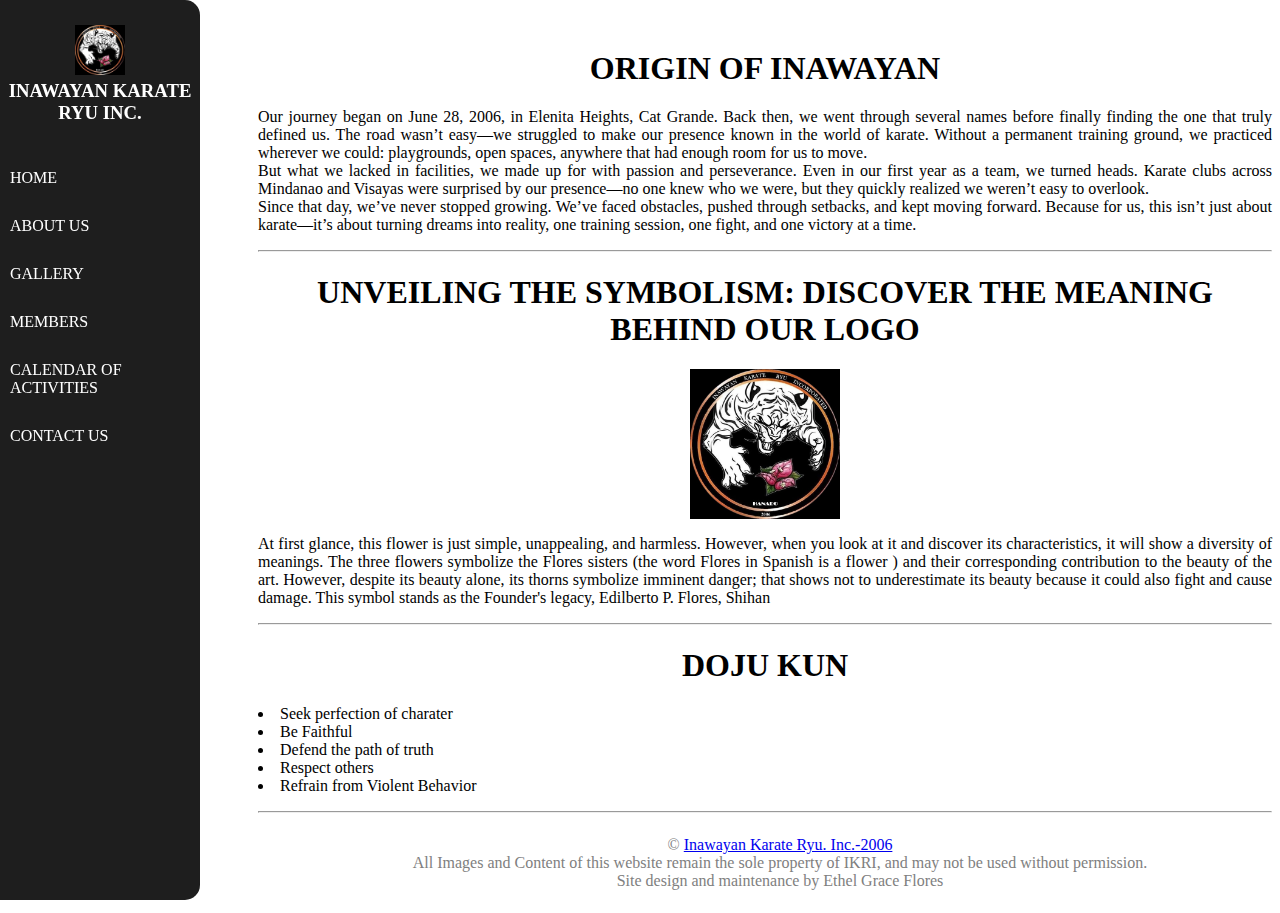
<file: aboutus.html>
<html>
    <!DOCTYPE html> 
<html lang="en">
	<head>
		<meta charset="UTF-8">
		<title>INAWAYAN KARATE RYU INC.</title>
		<link rel="stylesheet" href="code.css">
        <meta name="description" content="At Inawayan Karate Ryu , our mission is to provide a welcoming and supportive environment where individuals of all ages and skill levels can learn the art of Karate.">
        <meta name="viewport" content="width=device-width, initial-scale=1.0">
    </head>
    <body>
        <nav>
                <div class="brand-container"> 
                    <!--This is the nav bar-->


                    <img src="photos/logo.jpg" width="50" height="50" alt="Inawayan Karate Ryu Inc.">
                    <h3 class="brand-title"> INAWAYAN KARATE RYU INC. </h3>
              </div>

            <div class="links-container">
                   <a class="link" href="index.html"> HOME</a>
                   <a class="link" href="aboutus.html"> ABOUT US</a>
                   <a class="link" href="gallery.html"> GALLERY</a>
                   <a class="link" href="members.html"> MEMBERS </a>   
                   <a class="link" href="calendar.html"> CALENDAR OF ACTIVITIES</a>
                   <a class="link" href="contact.html"> CONTACT US</a> 
                              
                
        </nav>

            <!-- Content starts here-->
             <div class="aboutus">
               <h1>  ORIGIN OF INAWAYAN  </h1> 
               <p>
                Our journey began on June 28, 2006, in Elenita Heights, Cat Grande. Back then, we went through several names before finally finding the one that truly defined us. The road wasn’t easy—we struggled to make our presence known in the world of karate. Without a permanent training ground, we practiced wherever we could: playgrounds, open spaces, anywhere that had enough room for us to move. <br> But what we lacked in facilities, we made up for with passion and perseverance. Even in our first year as a team, we turned heads. Karate clubs across Mindanao and Visayas were surprised by our presence—no one knew who we were, but they quickly realized we weren’t easy to overlook.
                <br>Since that day, we’ve never stopped growing. We’ve faced obstacles, pushed through setbacks, and kept moving forward. Because for us, this isn’t just about karate—it’s about turning dreams into reality, one training session, one fight, and one victory at a time. </section>
            
            <hr>
            
            <section>
                <h1>UNVEILING THE SYMBOLISM: DISCOVER THE MEANING BEHIND OUR LOGO</h1>
                <img src="photos/logo.jpg" alt="Meaning behind the logo" width="100" height="100" class="center">
                <p>
                    At first glance, this flower is just simple, unappealing, and harmless. However, when you look at it and discover its characteristics, it will show a diversity of meanings. The three flowers symbolize the Flores sisters (the word Flores in Spanish is a flower ) and their corresponding contribution to the beauty of the art. However, despite its beauty alone, its thorns symbolize imminent danger; that shows not to underestimate its beauty because it could also fight and cause damage. This symbol stands as the Founder's legacy, Edilberto P. Flores, Shihan
                </p>
            </section>
            
            <hr>
            <section>
                <h1> DOJU KUN</h1>
                <p>
                    <li> Seek perfection of charater</li>
                    <li> Be Faithful </li>
                    <li> Defend the path of truth </li>
                    <li> Respect others </li>
                    <li>Refrain from Violent Behavior </li>
                </p>
            </section>
            <hr>
         <!-- Footer with copyright -->
  <footer>
    &copy; <a href="about.html"> Inawayan Karate Ryu. Inc.-2006 </a>
                 <br>All Images and Content of this website remain the sole property of IKRI, and may not be used without permission.</p>
                 Site design and maintenance by Ethel Grace Flores</p>

  </footer>     
            </div>
            
            
        </body>
</file>
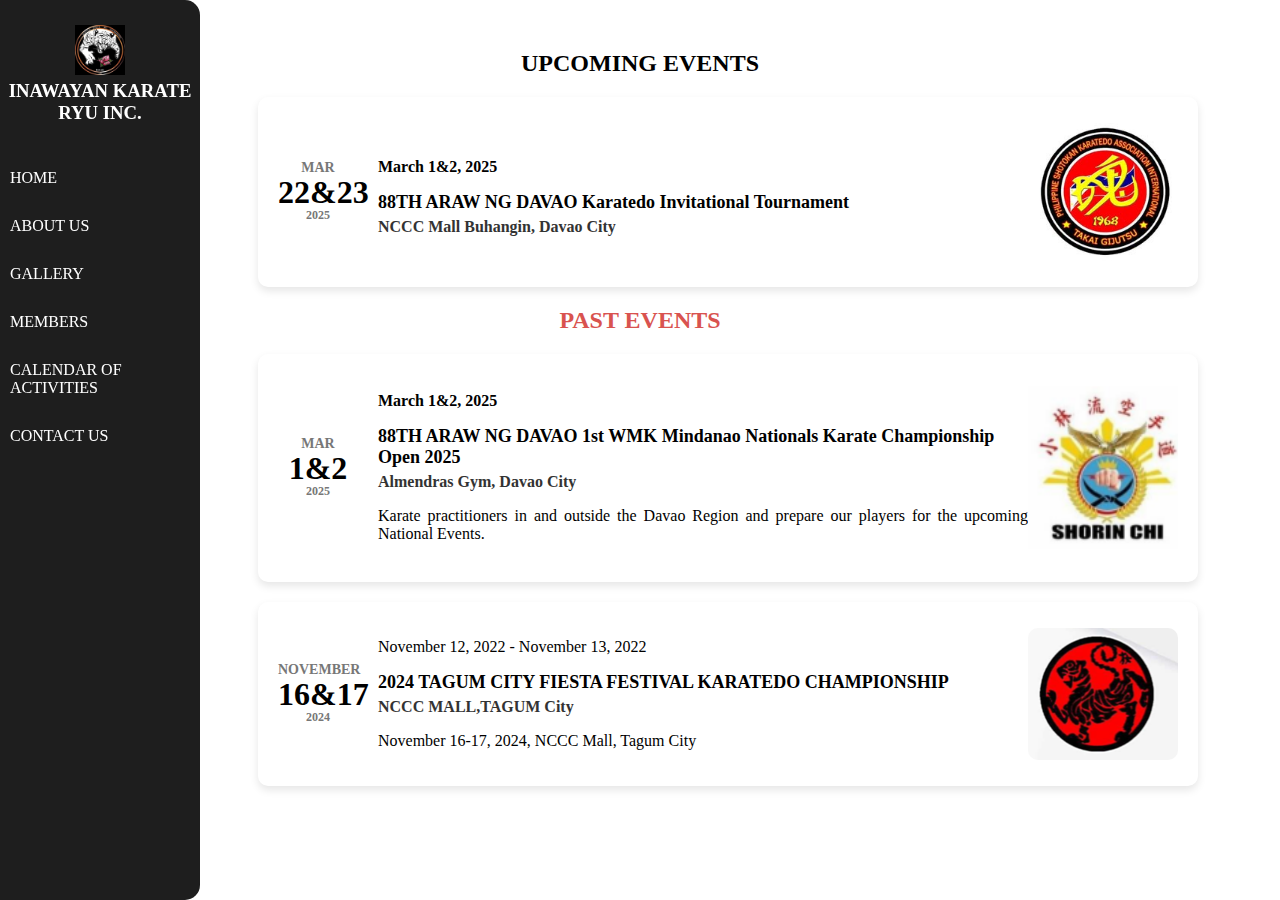
<file: calendar.html>
<html>
    <!DOCTYPE html> 
<html lang="en">
	<head>
		<meta charset="UTF-8">
		<title>INAWAYAN KARATE RYU INC.</title>
		<link rel="stylesheet" href="code.css">
        <meta name="description" content="At Inawayan Karate Ryu , our mission is to provide a welcoming and supportive environment where individuals of all ages and skill levels can learn the art of Karate.">
        <meta name="viewport" content="width=device-width, initial-scale=1.0">
    </head>
    <body>
        <nav>
                <div class="brand-container"> 
                    <!--This is the nav bar-->


                    <img src="photos/logo.jpg" width="50" height="50" alt="Inawayan Karate Ryu Inc.">
                    <h3 class="brand-title"> INAWAYAN KARATE RYU INC. </h3>
              </div>

                <div class="links-container">
                    <a class="link" href="index.html"> HOME</a>
                    <a class="link" href="aboutus.html"> ABOUT US</a>
                    <a class="link" href="gallery.html"> GALLERY</a>
                    <a class="link" href="members.html"> MEMBERS </a>   
                    <a class="link" href="calendar.html"> CALENDAR OF ACTIVITIES</a>
                    <a class="link" href="contact.html"> CONTACT US</a> 
                    
                
        </nav>

            <!-- Content starts here-->

   <div class="event-container">

    
            <div class="calendar-container">
        <div class="upcoming">
            <h2><strong>UPCOMING EVENTS</strong></h2>
        </div>
                
            <!-- Event 2 -->
            <div class="event-2">
                <div class="date">
                    <div class="month">MAR</div>
                    <div class="day">22&23</div>
                    <div class="year">2025</div>
                </div> 
                <div class="event-details">
                    <p><b>March 1&2, 2025</p></b>
                    <div class="event-title">88TH ARAW NG DAVAO Karatedo Invitational Tournament </div>
                    <div class="event-location">NCCC Mall Buhangin, Davao City</div>
                  
                </div>
                <img src="photos/events2.jpg" alt="National Karate Championship" class="event-image">
            </div> 
        <!-- Past Events Section -->
        <div class="past">
            <h2><strong>PAST EVENTS</strong></h2>

             <!-- Event 1 -->
        <div class="event">
            <div class="date">
                <div class="month">MAR</div>
                <div class="day">1&2</div>
                <div class="year">2025</div>
            </div> 
            <div class="event-details">
                <p><b>March 1&2, 2025</p></b>
                <div class="event-title">88TH ARAW NG DAVAO 1st WMK Mindanao Nationals Karate Championship Open 2025 </div>
                <div class="event-location">Almendras Gym, Davao City</div>
                <p>Karate practitioners in and outside the Davao Region and prepare our players for the upcoming National Events.</p>
            </div>
            <img src="photos/upevent1.png" alt="National Karate Championship" class="event-image">
        </div>   
            <!-- Event 2 -->
                        <div class="event">
                <div class="date">
                    <div class="month">NOVEMBER</div>
                    <div class="day">16&17</div>
                    <div class="year">2024</div>
                </div>
                <div class="event-details">
                    <p>November 12, 2022 - November 13, 2022</p>
                    <div class="event-title">2024 TAGUM CITY FIESTA FESTIVAL KARATEDO CHAMPIONSHIP</div>
                    <div class="event-location">NCCC MALL,TAGUM City</div>
                    <p>November 16-17, 2024, NCCC Mall, Tagum City</p>
                </div>
                <img src="photos/pastev.png" alt="2024 TAGUM CITY FIESTA FESTIVAL KARATEDO CHAMPIONSHIP" class="event-image">
            </div>

    </div>
            </div>
           
    

</body>
</html>
</file>
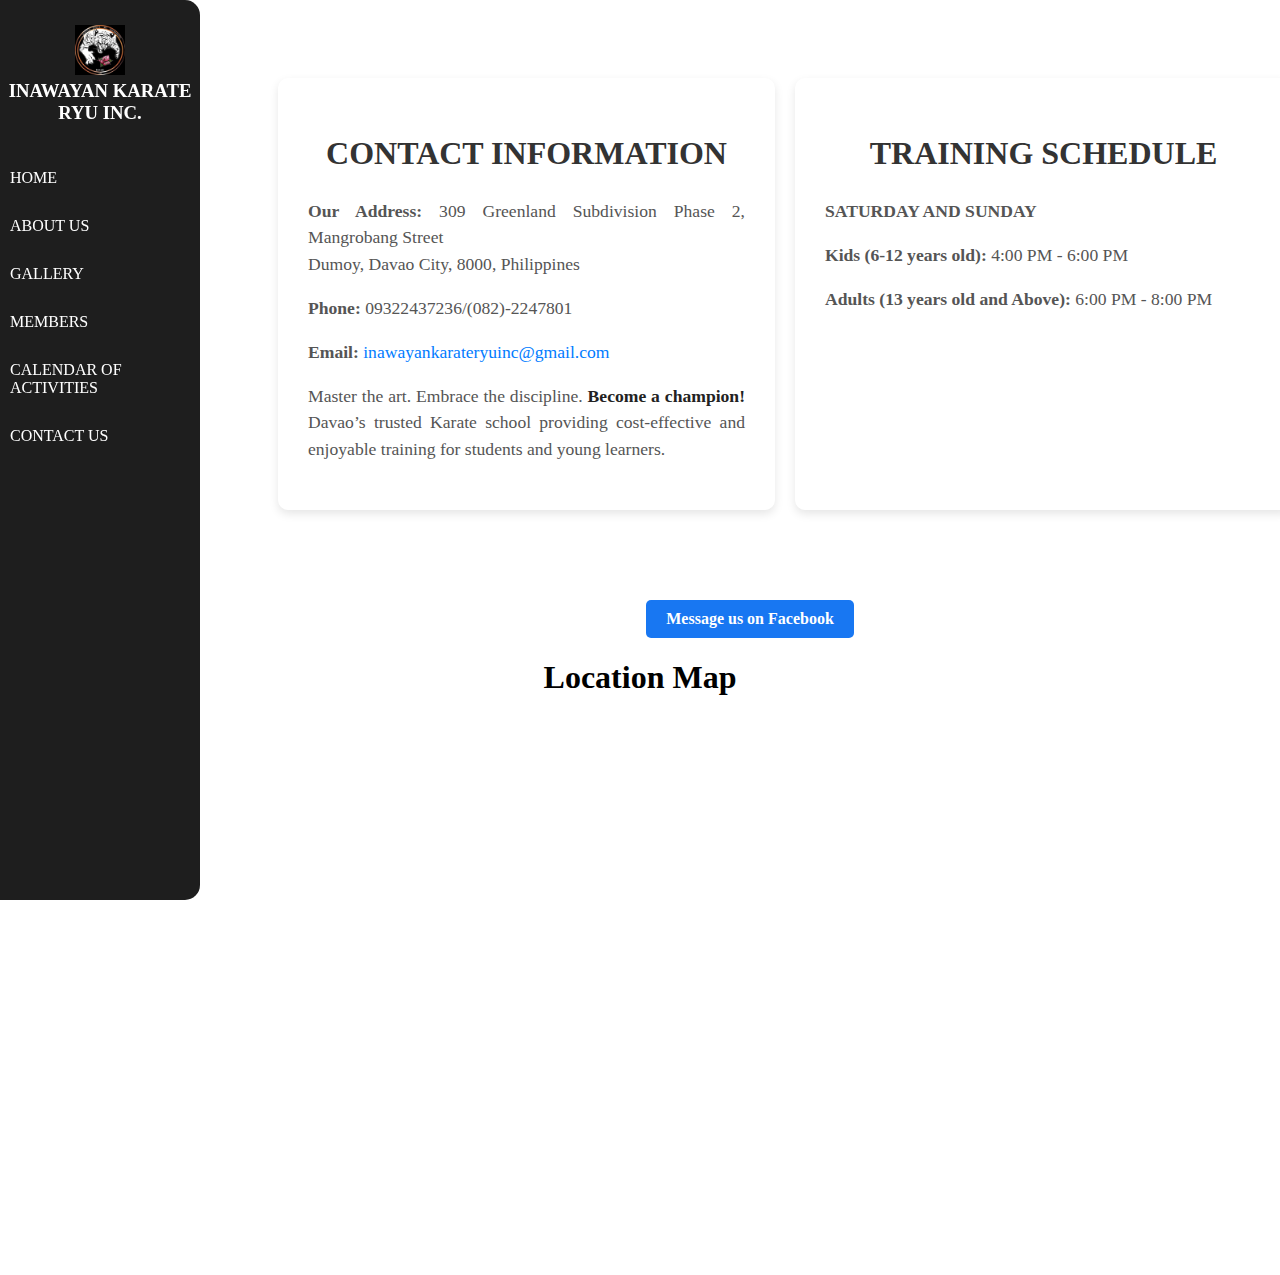
<file: contact.html>
<html>
    <!DOCTYPE html> 
<html lang="en">
	<head>
		<meta charset="UTF-8">
		<title>INAWAYAN KARATE RYU INC.</title>
		<link rel="stylesheet" href="code.css">
        <meta name="description" content="At Inawayan Karate Ryu , our mission is to provide a welcoming and supportive environment where individuals of all ages and skill levels can learn the art of Karate.">
        <meta name="viewport" content="width=device-width, initial-scale=1.0">
    </head>
    <body>
        <nav>
                <div class="brand-container"> 
                    <!--This is the nav bar-->


                    <img src="photos/logo.jpg" width="50" height="50" alt="Inawayan Karate Ryu Inc.">
                    <h3 class="brand-title"> INAWAYAN KARATE RYU INC. </h3>
                </div>

                <div class="links-container">
                   <a class="link" href="index.html"> HOME</a>
                   <a class="link" href="aboutus.html"> ABOUT US</a>
                   <a class="link" href="gallery.html"> GALLERY</a>
                   <a class="link" href="members.html"> MEMBERS </a>   
                   <a class="link" href="calendar.html"> CALENDAR OF ACTIVITIES</a>
                   <a class="link" href="contact.html"> CONTACT US</a> 
                    
                        
        </nav>

            <!-- Content starts here-->
            <!-- Main Content -->
    
            <div class="contact-wrapper">
                <div class="contact-container">
                    <h2 class="contact-title">CONTACT INFORMATION</h2>
                    <div class="title-underline"></div>
            
                    <p><strong>Our Address:</strong> 309 Greenland Subdivision Phase 2, Mangrobang Street<br>
                    Dumoy, Davao City, 8000, Philippines</p>
            
                    <p><strong>Phone:</strong> 09322437236/(082)-2247801</p>
            
                    <p><strong>Email:</strong> <a href="mailto:inawayankarateryuinc@gmail.com">inawayankarateryuinc@gmail.com</a></p>
            
                    <p>Master the art. Embrace the discipline. <strong class="highlight">Become a champion!</strong> Davao’s trusted Karate school providing cost-effective and enjoyable training for students and young learners.</p>
                </div>
            
                <div class="contact-container">
                    <h2 class="contact-title">TRAINING SCHEDULE</h2>
                    <div class="title-underline"></div>
                    <p><strong>SATURDAY AND SUNDAY</strong></p>
                    <p><strong>Kids (6-12 years old):</strong> 4:00 PM - 6:00 PM</p>
                    <p><strong>Adults (13 years old and Above):</strong> 6:00 PM - 8:00 PM</p>
                </div>
            </div>
            
            <!-- Facebook Messenger Button -->
            <div class="fb-button">
                <a href="https://m.me/YOUR_FACEBOOK_PAGE" target="_blank">Message us on Facebook</a>
            </div>

       <!-- Google Map -->

    <div class="google-map">
        <h1> Location Map</h1>
        <iframe src="https://www.google.com/maps/embed?pb=!1m17!1m12!1m3!1d895.8444712884232!2d125.51557039993025!3d7.037297081308253!2m3!1f0!2f0!3f0!3m2!1i1024!2i768!4f13.1!3m2!1m1!2s!5e1!3m2!1sen!2sph!4v1739679600691!5m2!1sen!2sph" width="600" height="450" style="border:0;" allowfullscreen="" loading="lazy" referrerpolicy="no-referrer-when-downgrade"></iframe>
    </div>
    <script src="uno.js"></script>
</body>
</html>

        </body>
</file>
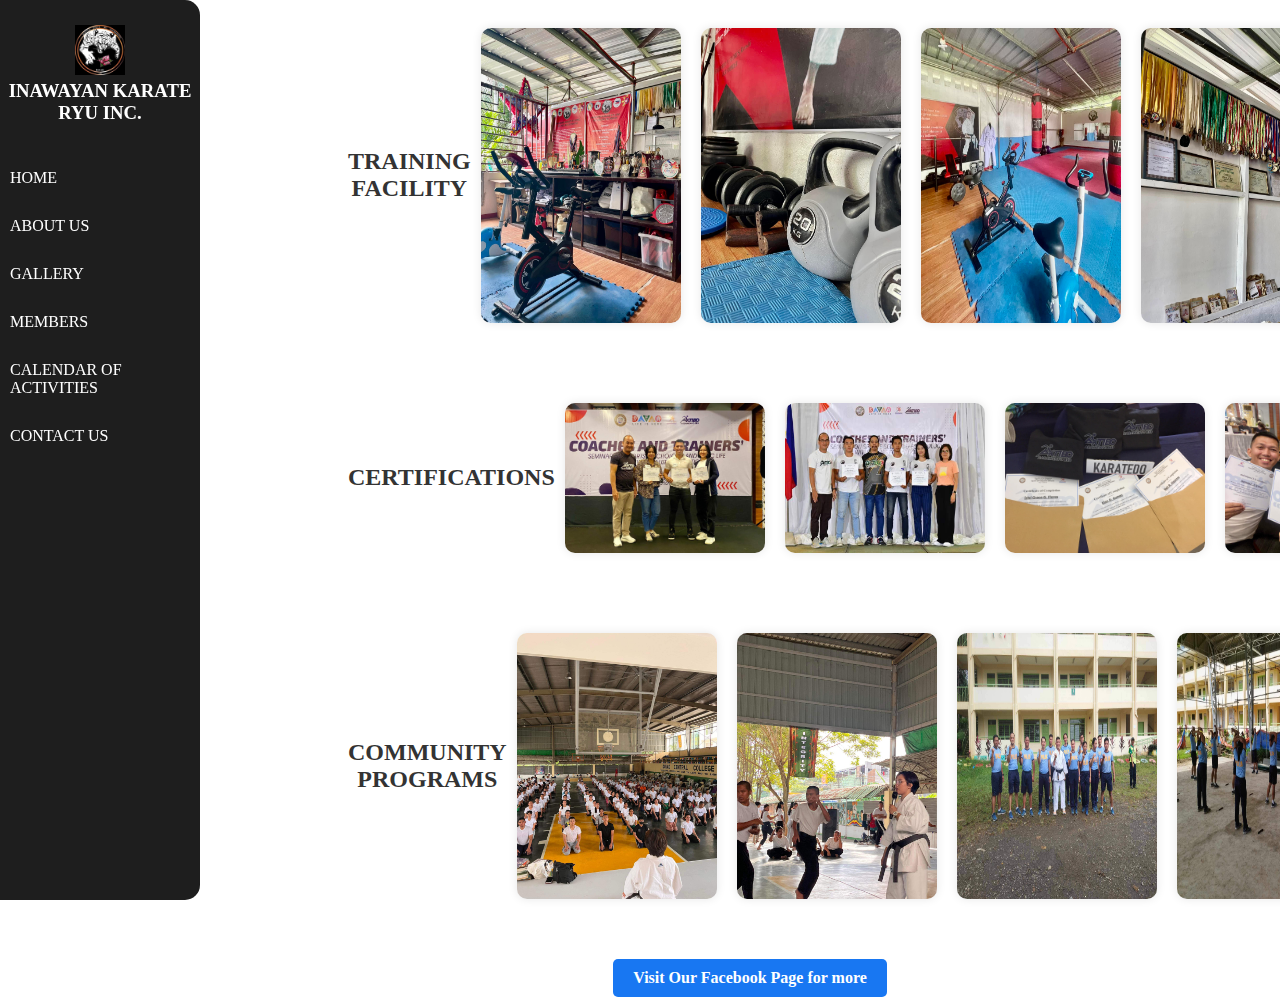
<file: gallery.html>
<html>
    <!DOCTYPE html> 
<html lang="en">
	<head>
		<meta charset="UTF-8">
		<title>INAWAYAN KARATE RYU INC.</title>
		<link rel="stylesheet" href="code.css">
        <meta name="description" content="At Inawayan Karate Ryu , our mission is to provide a welcoming and supportive environment where individuals of all ages and skill levels can learn the art of Karate.">
        <meta name="viewport" content="width=device-width, initial-scale=1.0">
    </head>
    <body>
        <nav>
                <div class="brand-container"> 
                    <!--This is the nav bar-->


                    <img src="photos/logo.jpg" width="50" height="50" alt="Inawayan Karate Ryu Inc.">
                    <h3 class="brand-title"> INAWAYAN KARATE RYU INC. </h3>
              </div>

               <div class="links-container">
                   <a class="link" href="index.html"> HOME</a>
                   <a class="link" href="aboutus.html"> ABOUT US</a>
                   <a class="link" href="gallery.html"> GALLERY</a>
                   <a class="link" href="members.html"> MEMBERS </a>   
                   <a class="link" href="calendar.html"> CALENDAR OF ACTIVITIES</a>
                   <a class="link" href="contact.html"> CONTACT US</a> 
                        
        </nav>

            
    <!-- Section 1 -->
    <div class="awards-section">
        <h2 class="title">TRAINING <br>FACILITY</h2>
        <div class="awards-gallery">
            <img src="photos/equi1.jpg" alt="Equipment 1">
            <img src="photos/equi2.jpg" alt="Equipment 2">
            <img src="photos/equi3.jpg" alt="Equipment 3">
         <image src="photos/equi4.jpg" alt="Equipment 4">
        </div>
    </div>

    <!-- Section 2 -->
    <div class="awards-section">
        <h2 class="title">CERTIFICATIONS</h2>
        <div class="awards-gallery">
            <img src="photos/seminar1.jpg" alt="Certificate 1">
            <img src="photos/seminar2.jpg" alt="Certificate 2">
            <img src="photos/seminar3.jpg" alt="Certificate 3">
            <image src="photos/seminar4.jpg" alt="Certificate 4">
        </div>
    </div>

    <!-- Section 3 -->
    <div class="awards-section">
        <h2 class="title">COMMUNITY <br>PROGRAMS</h2>
        <div class="awards-gallery">
            <img src="photos/pro1.jpg" alt="Achievement 1">
            <img src="photos/pro2.jpg" alt="Achievement 2">
            <img src="photos/pro3.jpg" alt="Achievement 3">
            <image src="photos/pro4.jpg" alt="Achievement 4">
                 </div>

           
    </div>
    
    <!--FB Button -->
            <div class="fb-button">
                <a href="https://www.facebook.com/profile.php?id=100089764038673" target="_blank">  Visit Our Facebook Page for more</a>
            </div>
               <!-- Lightbox Container -->
    <div id="lightbox">
        <div class="lightbox-content">
            <span class="close">&times;</span>
            <img class="lightbox-img" id="lightbox-img">
            <div class="lightbox-controls">
                <span class="prev">&#10094;</span>
                <span class="next">&#10095;</span>
            </div>
        </div>
    </div>
            <script src="uno.js"></script>
    </body>
    </html>
</file>
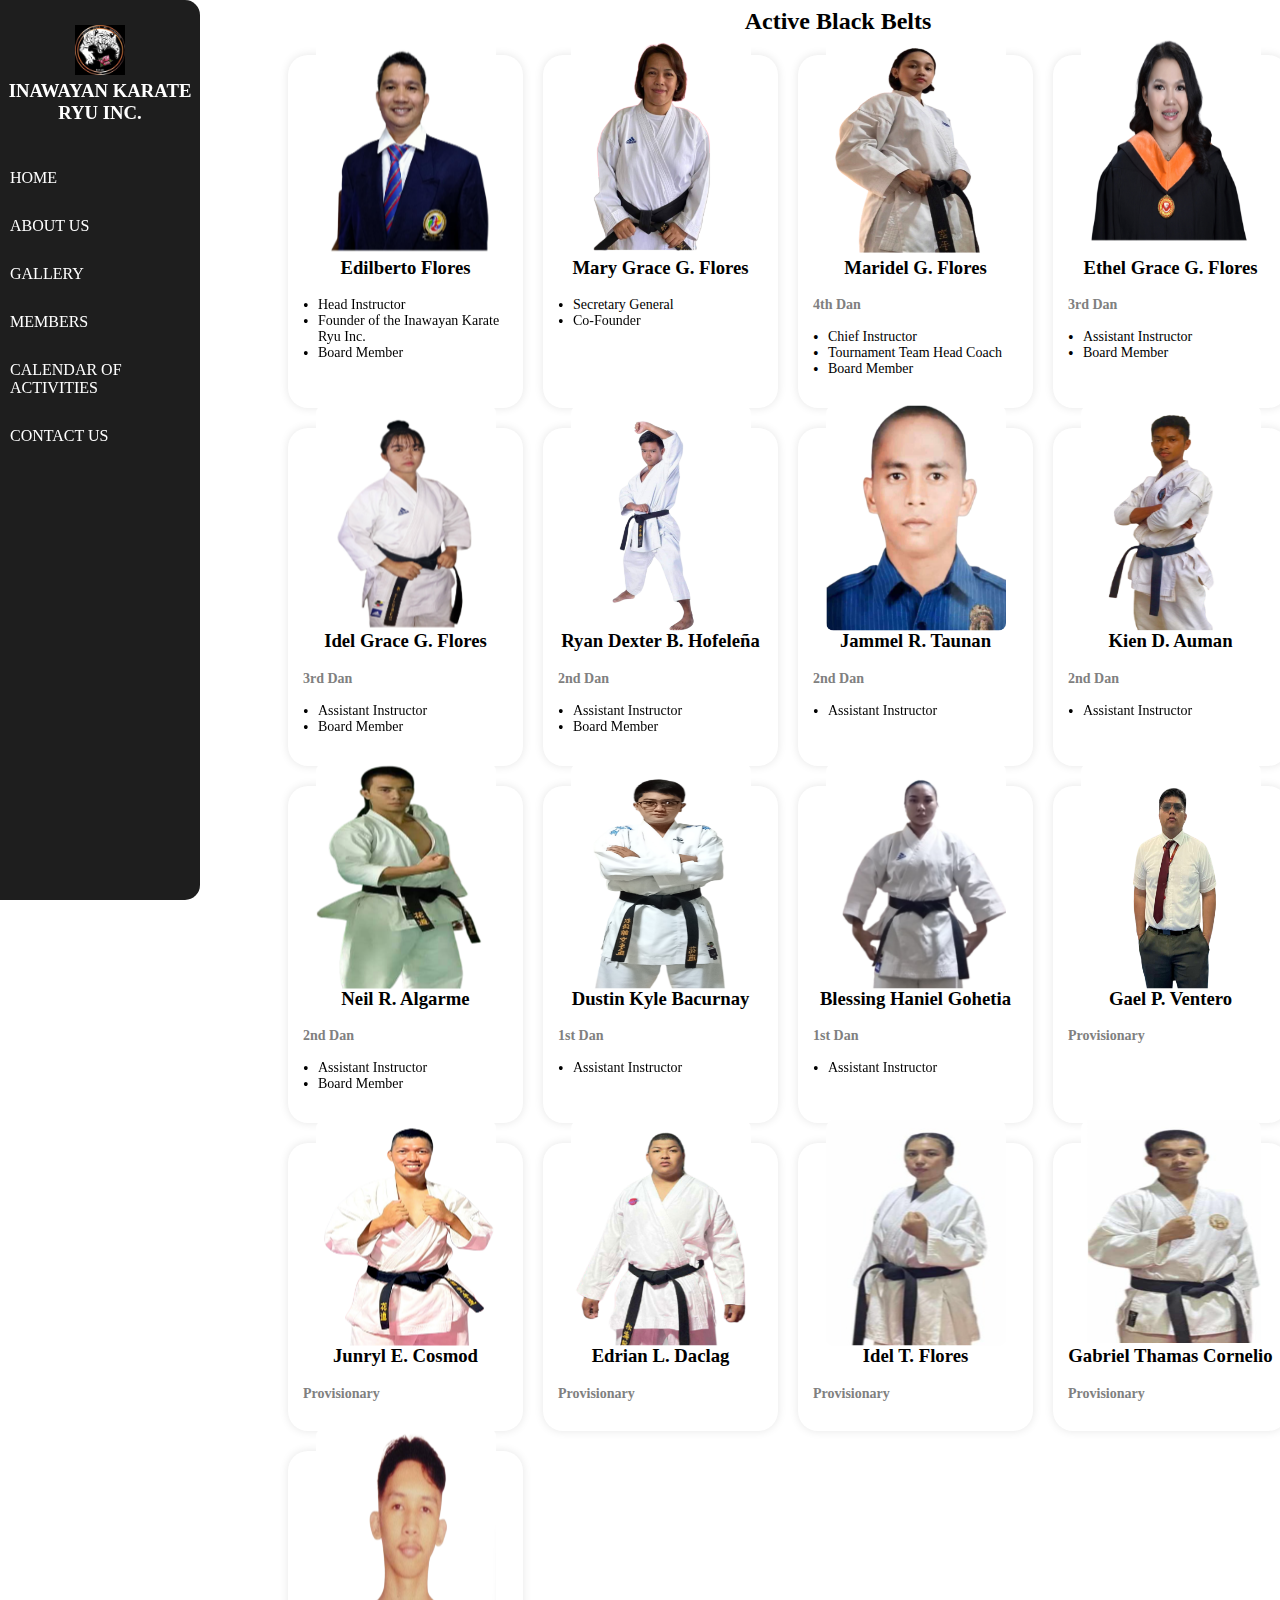
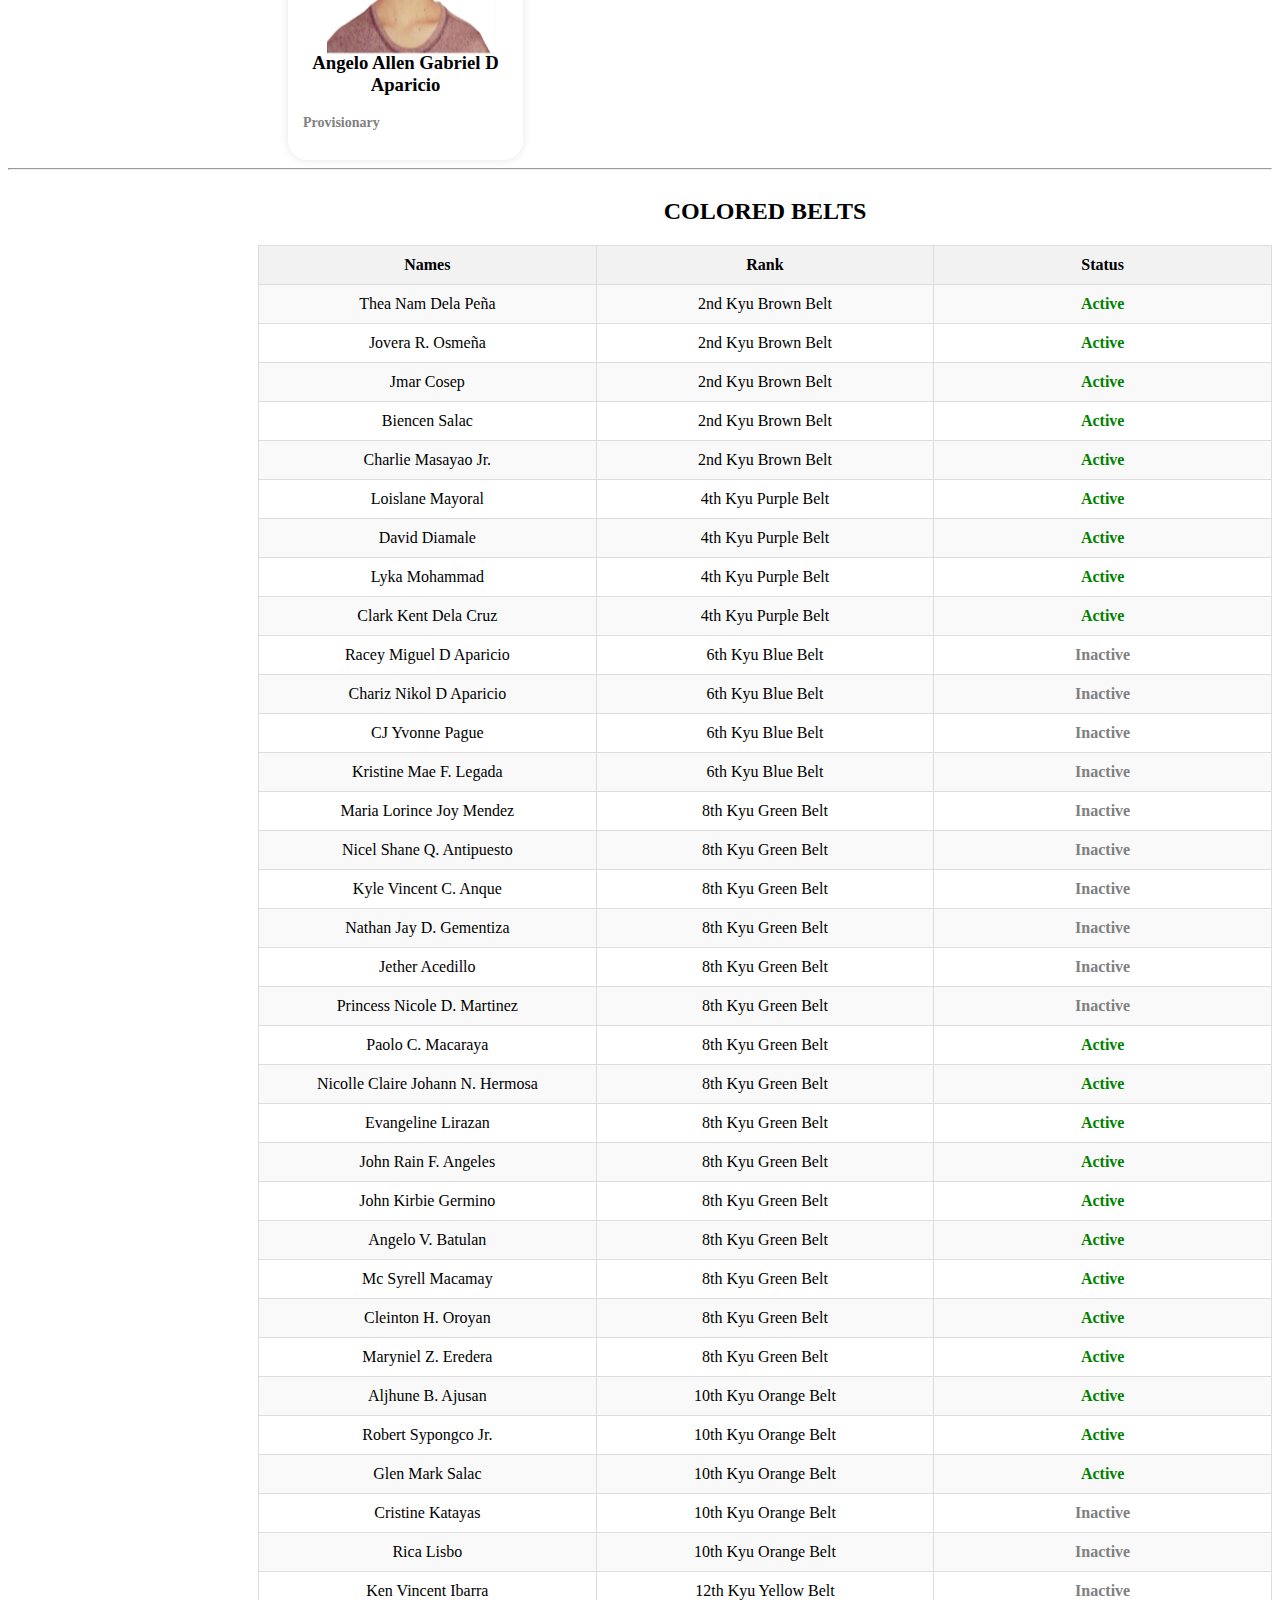
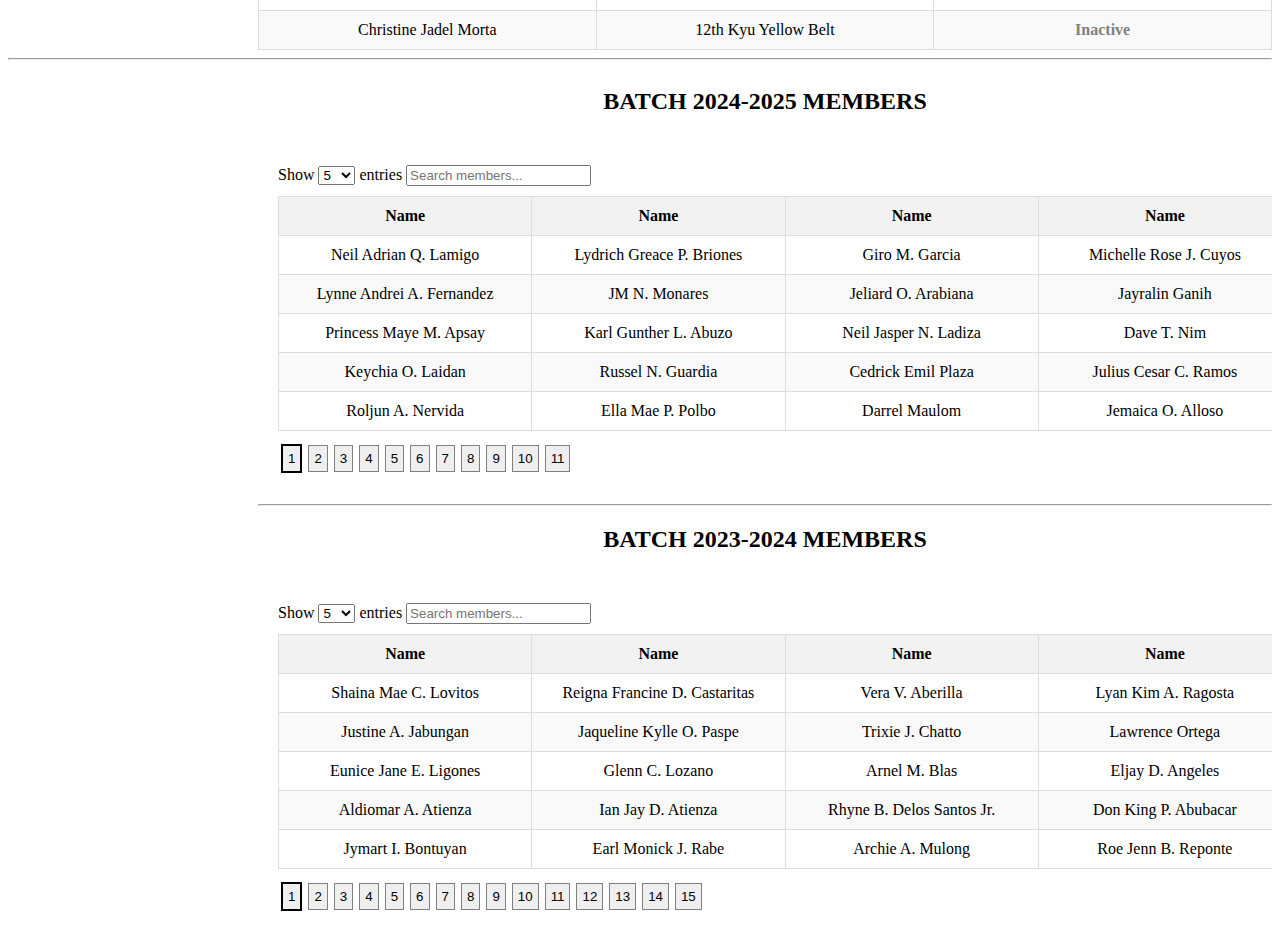
<file: members.html>
<html>
    <!DOCTYPE html> 
<html lang="en">
	<head>
		<meta charset="UTF-8">
		<title>INAWAYAN KARATE RYU INC.</title>
		<link rel="stylesheet" href="code.css">
        <meta name="description" content="At Inawayan Karate Ryu , our mission is to provide a welcoming and supportive environment where individuals of all ages and skill levels can learn the art of Karate.">
        <meta name="viewport" content="width=device-width, initial-scale=1.0">

        <!-- DataTables CSS -->
    <link rel="stylesheet" href="https://cdn.datatables.net/1.13.6/css/jquery.dataTables.min.css">
    

	</head>
    <body>
        <nav>
                <div class="brand-container"> 
                    <!--This is the nav bar-->


                    <img src="photos/logo.jpg" width="50" height="50" alt="Inawayan Karate Ryu Inc.">
                    <h3 class="brand-title"> INAWAYAN KARATE RYU INC. </h3>
                </div>

                <div class="links-container">
                   <a class="link" href="index.html"> HOME</a>
                   <a class="link" href="aboutus.html"> ABOUT US</a>
                   <a class="link" href="gallery.html"> GALLERY</a>
                   <a class="link" href="members.html"> MEMBERS </a>   
                   <a class="link" href="calendar.html"> CALENDAR OF ACTIVITIES</a>
                   <a class="link" href="contact.html"> CONTACT US</a> 
                    
                        
        </nav>

            <!-- Content starts here-->
            <section class="black-belts">
                <h2>Active Black Belts</h2>
                <div class="grid-container">
                    <div class="black-belt">
                        <img src="photos/founder.png" alt="Eilberto P. Flores">
                        <br><br>  <h3>Edilberto Flores</h3>
                    
                        <ul>
                            <li>Head Instructor</li>
                            <li>Founder of the Inawayan Karate Ryu Inc.</li>
                            <li>Board Member</li>
                        </ul>
                    </div>

                    <div class="black-belt">
                        <img src="photos/grace.png" alt="Mary Grace G. Flores">
                        <br><br> <h3>Mary Grace G. Flores</h3>
                            <ul>
                           
                            <li>Secretary General</li>
                            <li> Co-Founder</li>
                        </ul>
                    </div>
                    <div class="black-belt">
                        <img src="photos/madi.png" alt="Maridel G. Flores">
                        <br><br>   <h3> Maridel G. Flores</h3>
                        <p class="rank">4th Dan</p>
                        <ul>
                            <li>Chief Instructor</li>
                            <li>Tournament Team Head Coach</li>
                            <li>Board Member</li>
                        </ul>
                    </div>
       
                

                    <div class="black-belt">
                        <img src="photos/eg.png" alt="Ethel Grace Flores">
                        <br><br>  <h3>Ethel Grace G. Flores</h3>
                        <p class="rank">3rd Dan</p>
                        <ul>
                            <li> Assistant Instructor</li>
                            <li>Board Member</li>
                        </ul>
                    </div>
        
                    <div class="black-belt">
                        <img src="photos/idel.png" alt="Idel Grace G. Flores">
                       <br><br> <h3>Idel Grace G. Flores </h3>
                        <p class="rank">3rd Dan</p>
                        <ul>
                            <li> Assistant Instructor</li>
                            <li>Board Member</li>
                        </ul>
                    </div>
        
            
                    <div class="black-belt">
                        <img src="photos/ryan.png" alt="Ryan Dexter B. Hofeleña">
                        <br><br><h3>Ryan Dexter B. Hofeleña</h3>
                        <p class="rank">2nd Dan</p>
                        <ul>
                            <li> Assistant Instructor</li>
                            <li>Board Member</li>
                        </ul>
                    </div>

                    <div class="black-belt">
                        <img src="photos/jam.png" alt="Jammel R. Taunan">
                        <br><br> <h3>Jammel R. Taunan</h3>
                        <p class="rank">2nd Dan</p>
                        <ul>
                            <li> Assistant Instructor</li>
                            
                        </ul>
                    </div>
                    <div class="black-belt">
                        <img src="photos/kien.png" alt="Kien D. Auman">
                        <br><br><h3>Kien D. Auman</h3>
                        <p class="rank">2nd Dan</p>
                        <ul>
                            <li> Assistant Instructor</li>
                            
                        </ul>
                    </div>

                    <div class="black-belt">
                        <img src="photos/neil2.png" alt="Neil R. Algarme">
                        <br><br>  <h3>Neil R. Algarme</h3>
                        <p class="rank">2nd Dan</p>
                        <ul>
                            <li> Assistant Instructor</li>
                            <li> Board Member</li>
                        </ul>
                    </div>

                    <div class="black-belt">
                        <img src="photos/dustin.png" alt="Dustin Kyle Bacurnay">
                        <br><br> <h3>Dustin Kyle Bacurnay</h3>
                        <p class="rank">1st Dan</p>
                        <ul>
                            <li> Assistant Instructor</li>
                            
                        </ul>
                    </div>

                    <div class="black-belt">
                        <img src="photos/gohetia.png" alt="Blessing Haniel Gohetia">
                        <br><br> <h3>Blessing Haniel Gohetia</h3>
                        <p class="rank">1st Dan</p>
                        <ul>
                            <li> Assistant Instructor</li>
                            
                        </ul>
                    </div>
                    <div class="black-belt">
                        <img src="photos/ventero.png" alt="Gael Padrigon Ventero ">
                        <br><br> <h3>Gael P. Ventero </h3>
                        <p class="rank">Provisionary</p>
                        
                    </div>
                    <div class="black-belt">
                        <img src="photos/junryl.png" alt="Junryl E. Cosmod ">
                        <br><br> <h3>Junryl E. Cosmod </h3>
                        <p class="rank">Provisionary</p>
                        
                    </div>
                    <div class="black-belt">
                        <img src="photos/daclag.png" alt="Edrian L.  Daclag ">
                        <br><br><h3>Edrian L.  Daclag </h3>
                        <p class="rank">Provisionary</p>
                        
                    </div>

                    <div class="black-belt">
                        <img src="photos/idelt.png" alt="Idel T. Flores ">
                        <br><br> <h3>Idel T. Flores </h3>
                        <p class="rank">Provisionary</p>
                        
                    </div>

                    <div class="black-belt">
                        <img src="photos/biboy.png" alt="Gabriel Thamas Cornelio ">
                        <br><br> <h3>Gabriel Thamas Cornelio </h3>
                        <p class="rank">Provisionary</p>
                       
                    </div>
                    <div class="black-belt">
                        <img src="photos/angelo.png" alt="Angelo Allen Gabriel D. Aparicio  ">
                        <br><br> <h3>Angelo Allen Gabriel D Aparicio  </h3>
                        <p class="rank">Provisionary</p>
                       
                    </div>
                </div>  
                </div>
            </section>
            <hr>
                <div class=" Colored-belts">
                    <h2> COLORED BELTS</h2>
                    <table>
                        <tr>
                            <th> Names</th>
                            <th> Rank</th>
                            <th> Status</th>
                        </tr>
                        <tr>
                            <td> Thea Nam Dela Peña</td>
                            <td>2nd Kyu Brown Belt</td>
                            <td class="status-active">Active</td>
                        </tr>
                        <tr>
                            <td> Jovera R. Osmeña</td>
                            <td>2nd Kyu Brown Belt</td>
                            <td class="status-active">Active</td>
                        </tr>
                        <tr>
                            <td> Jmar Cosep</td>
                            <td>2nd Kyu Brown Belt</td>
                            <td class="status-active">Active</td>
                        </tr>
                        <tr>
                            <td> Biencen Salac</td>
                            <td>2nd Kyu Brown Belt</td>
                            <td class="status-active">Active</td>
                        </tr>
                        <tr>
                            <td> Charlie Masayao Jr.</td>
                            <td>2nd Kyu Brown Belt</td>
                            <td class="status-active">Active</td>
                        </tr>
                        <tr>
                            <td> Loislane Mayoral</td>
                            <td>4th Kyu Purple Belt</td>
                            <td class="status-active">Active</td>
                        </tr>
                        <tr>
                            <td> David Diamale</td>
                            <td>4th Kyu Purple Belt</td>
                            <td class="status-active">Active</td>
                        </tr>
                        <tr>
                            <td> Lyka Mohammad</td>
                            <td>4th Kyu Purple Belt</td>
                            <td class="status-active">Active</td>
                        </tr>
                        <tr>
                            <td> Clark Kent Dela Cruz </td>
                            <td>4th Kyu Purple Belt</td>
                            <td class="status-active">Active</td>
                        </tr>
                        <tr>
                            <td> Racey Miguel D Aparicio </td>
                            <td>6th Kyu Blue Belt</td>
                            <td class="status-inactive">Inactive</td>
                        </tr>
                        <tr>
                            <td> Chariz Nikol D Aparicio </td>
                            <td>6th Kyu Blue Belt</td>
                            <td class="status-inactive">Inactive</td>
                        </tr>
                        <tr>
                            <td> CJ Yvonne Pague </td>
                            <td>6th Kyu Blue Belt</td>
                            <td class="status-inactive">Inactive</td>
                        </tr>

                        <tr>
                            <td> Kristine Mae F. Legada </td>
                            <td>6th Kyu Blue Belt</td>
                            <td class="status-inactive">Inactive</td>
                        </tr>
                        <tr>
                            <td> Maria Lorince Joy Mendez </td>
                            <td>8th Kyu Green Belt</td>
                            <td class="status-inactive">Inactive</td>
                        </tr>
                        <tr>
                            <td> Nicel Shane Q. Antipuesto </td>
                            <td>8th Kyu Green Belt</td>
                            <td class="status-inactive">Inactive</td>
                        </tr>

                        <tr>
                            <td> Kyle Vincent C. Anque </td>
                            <td>8th Kyu Green Belt</td>
                            <td class="status-inactive">Inactive</td>
                        </tr>
                        <tr>
                            <td> Nathan Jay D. Gementiza </td>
                            <td>8th Kyu Green Belt</td>
                            <td class="status-inactive">Inactive</td>
                        </tr>
                        <tr>
                            <td>Jether Acedillo </td>
                            <td>8th Kyu Green Belt</td>
                            <td class="status-inactive">Inactive</td>
                        </tr>
                        <tr>
                            <td> Princess Nicole D. Martinez  </td>
                            <td>8th Kyu Green Belt</td>
                            <td class="status-inactive">Inactive</td>
                        </tr>
                        <tr>
                            <td> Paolo C. Macaraya </td>
                            <td>8th Kyu Green Belt</td>
                            <td class="status-active">Active</td>
                        </tr>
                        <tr>
                            <td> Nicolle Claire Johann N. Hermosa  </td>
                            <td>8th Kyu Green Belt</td>
                            <td class="status-active">Active</td>
                        </tr>
                        <tr>
                            <td> Evangeline Lirazan </td>
                            <td>8th Kyu Green Belt</td>
                            <td class="status-active">Active</td>
                        </tr>
                        <tr>
                            <td> John Rain F. Angeles </td>
                            <td>8th Kyu Green Belt</td>
                            <td class="status-active">Active</td>
                        </tr>
                        <tr>
                            <td> John Kirbie Germino  </td>
                            <td>8th Kyu Green Belt</td>
                            <td class="status-active">Active</td>
                        </tr>
                        <tr>
                            <td> Angelo V. Batulan  </td>
                            <td>8th Kyu Green Belt</td>
                            <td class="status-active">Active</td>
                        </tr>
                        <tr>
                            <td> Mc Syrell Macamay </td>
                            <td>8th Kyu Green Belt</td>
                            <td class="status-active">Active</td>
                        </tr>
                        <tr>
                            <td>  Cleinton H. Oroyan </td>
                            <td>8th Kyu Green Belt</td>
                            <td class="status-active">Active</td>
                        </tr>
                        <tr>
                            <td> Maryniel Z. Eredera </td>
                            <td>8th Kyu Green Belt</td>
                            <td class="status-active">Active</td>
                        </tr>
                        <tr>
                            <td> Aljhune B. Ajusan </td>
                            <td>10th Kyu Orange Belt</td>
                            <td class="status-active">Active</td>
                        </tr>
                        <tr>
                            <td> Robert Sypongco Jr.  </td>
                            <td>10th Kyu Orange Belt</td>
                            <td class="status-active">Active</td>
                        </tr>
                        <tr>
                            <td> Glen Mark Salac  </td>
                            <td>10th Kyu Orange Belt</td>
                            <td class="status-active">Active</td>
                        </tr>
                        
                        <tr>
                            <td> Cristine Katayas  </td>
                            <td>10th Kyu Orange Belt</td>
                            <td class="status-inactive">Inactive</td>
                        </tr>
                        <tr>
                            <td> Rica Lisbo  </td>
                            <td>10th Kyu Orange Belt</td>
                            <td class="status-inactive">Inactive</td>
                        </tr>

                        <tr>
                            <td> Ken Vincent Ibarra  </td>
                            <td>12th Kyu Yellow Belt</td>
                            <td class="status-inactive">Inactive</td>
                        </tr>
                        <tr>
                            <td> Christine Jadel Morta  </td>
                            <td>12th Kyu Yellow Belt</td>
                            <td class="status-inactive">Inactive</td>
                        </tr>
                    </table>           
                    
                </div>        
<hr>
                            <div class=" members">
                                <h2> BATCH 2024-2025 MEMBERS</h2>
                            
   
                                <div class="members-container">
                                    <table id="uniqueNamesTable" class="display">
                                        <thead>
                                            <tr>
                                                <th>Name</th>
                                                <th>Name</th>
                                                <th>Name</th>
                                                <th>Name</th>
                                            </tr>
                                        </thead>
                                        <tbody>
                                            <!-- Members Name-->
                                            <tr><td>Neil Adrian Q. Lamigo</td><td>Lydrich Greace P. Briones</td><td>Giro M. Garcia</td><td>Michelle Rose J. Cuyos</td> </tr>
                                            <tr><td>Lynne Andrei A. Fernandez </td><td>JM N. Monares</td><td>Jeliard O. Arabiana</td><td>Jayralin Ganih</td></tr>
                                            <tr><td>Princess Maye M. Apsay </td><td>Karl Gunther L. Abuzo</td><td>Neil Jasper N. Ladiza</td><td>Dave T. Nim</td></tr>
                                            <tr><td>Keychia O. Laidan </td><td>Russel N. Guardia</td><td>Cedrick Emil Plaza</td><td>Julius Cesar C. Ramos</td></tr>
                                            <tr><td>Roljun A. Nervida </td><td>Ella Mae P. Polbo</td><td>Darrel Maulom</td><td>Jemaica O. Alloso</td></tr>
                                            <tr><td>Richard T. Enriquez Jr. </td><td>Jecor R. Flores</td><td>Rena Glyn M. Remand</td><td>Marc Ken U. Inguito</td></tr>
                                            <tr><td>Richel M. Entrecoso </td><td>Fretchelyn T. Flores</td><td>Daryl V. Laña </td><td>Carl Jay G. Bernardo</td></tr>
                                            <tr><td>Gerrygo A. Abucejo </td><td>Ronan Sheen Sharif</td><td>Gleen J. Cañada Jr. </td><td>Noehneil B. Inguito</td></tr>
                                            <tr><td>AJ P. Mangulabnan </td><td>Youbert B. Dabuan</td><td>Camille Grace C. Alauya </td><td>Ralph Lester C. Estuesta</td></tr>
                                            <tr><td>Reuzon C. Flores </td><td>Ivan Clyn A. Perez</td><td>Julie Rose T. Basalo </td><td>Janwyn S. Segovia</td></tr>
                                            <tr><td>Elaiza A. Hinay </td><td>Franzen Jane Inhambre</td><td>Dan Rheb S. Francisco </td><td>John Lorence F. Sarsona</td></tr>
                                            <tr><td>Cedrick P. Castañares </td><td>Christian Lloyd L. Dawatan</td><td>Wiljohn S. Manginlaud </td><td>Gian A. Ventero</td></tr>
                                            <tr><td>Mike R. Recta </td><td>Kenneth Charles M. Garcia</td><td>Wiljohn S. Manginlaud </td><td>Jhun Rey C. Trajano</td></tr>
                                            <tr><td>Renz P. Ocba </td><td>Jhonrey B. Quimbo</td><td>Riane Ries E. Rabe </td><td>Mike Johnson L. Roxas</td></tr>
                                            <tr><td>Jay Ven S. Galve </td><td>Raffy I. Basillote</td><td>Karl Jem A. Manual</td><td>Jamy C. Sayloon</td></tr>
                                            <tr><td>Rolly Marl C. Naungayan </td><td>Alvin T. Lanutan</td><td>Jerickmer C. Panes</td><td>Elvin O. Saquido</td></tr>
                                            <tr><td>Eddress S. Indanan </td><td>Chris Justin M. Binatero</td><td>Ces Janna A. Mahilum</td><td>John Paul R. Leopardas</td></tr>
                                            <tr><td>Karl Joshua T. Lim</td><td>Keann S. Cuizon</td><td>Diether A. Sederio</td><td>Christian Eric U. Retardo</td></tr>
                                            <tr><td>Jasmine O. Dupa</td><td>Rencie A. Acquio</td><td>James J. Monungolh</td><td>Marc Dominic P. Cuhit Jr.</td></tr>
                                            <tr><td>Honeyver C. Diocena</td><td>Crysthel Jade P. Deiparine</td><td>Jesthony R. Blagantio</td><td>Julian James G. Tariao</td></tr>
                                            <tr><td>Miles Ann E. Hangad</td><td>Ashley S. Peolio</td><td>Chandler J. Mamacang</td><td>Jaymark U. Sabarita</td></tr>
                                            <tr><td>Cercelle Jay M. Capacio</td><td>Rinan C. Lamis</td><td>Gueem M. Lumanas</td><td>Dominic B. Mabunay</td></tr>
                                            <tr><td>Jhon Loiyd L. Manulat</td><td>John Danielle B. Borres</td><td>Lovely A. Pelicano</td><td>Jhon Paul M. Cadayao</td></tr>
                                            <tr><td>Joey D. Pugahan</td><td>Yuri J. Olaso</td><td>Luis Mario M. Erespe</td><td>Angel Mae F. Mahumot</td></tr>
                                            <tr><td>Kristel E. Piamonte</td><td>John Cloyd L. Silab</td><td>Ismael T. Dominise Jr.</td><td>Neil Bert O. Villanueva</td></tr>
                                            <tr><td>Drixter J. Chatto</td><td>Sam B. Kansi</td><td>Mark Louie M. Edar</td><td>Carlo G. Pajo</td></tr>
                                            <tr><td>Krizzel Mae G. Bolo</td><td>Sheira Mae T. Malbino</td><td>Lyka O. Varela</td><td>Christian Marl T. Aglin</td></tr>
                                            <tr><td>Rex M. Edar</td><td>Genesis L. Mangaring</td><td>Orlie P. Galagar Jr.</td><td>Dimple Mae B. Rasay</td></tr>
                                            <tr><td>Fritz Jerald J. Mole</td><td>John Mark F. Onofre</td><td>Divie G. Amargo</td><td>Alissa B. Pastor</td></tr>
                                            <tr><td>Rayan M. Tombaloy</td><td>John Ruffy F. Sabsal</td><td>Roniel M. Talibong</td><td>Labemar V. Chaviz</td></tr>
                                            <tr><td>Hanna Faith A. Tungcaling</td><td>Jonathan D. Ramos Jr.</td><td>Louie Jay B. Lucasia</td><td>Jecris G. Mamalias</td></tr>
                                            <tr><td>Christine Joy A. Cristino</td><td>Keneth John T. Mabayanban</td><td>Karyl Shane Juanich</td><td>Christian Jay C. Dumogho</td></tr>
                                            <tr><td>Julito T. Gabato Jr.</td><td>Sammy C. Sumael</td><td>Jover D. Lagahid</td><td>Cris John A. Palera</td></tr>
                                            <tr><td>Janelle L. Mantalaba</td><td>Loyd N. Abellar</td><td>Jane Rezel S. Salango</td><td>Kevin Regodon</td></tr>
                                            <tr><td>Lorence Ploi E. Ontic</td><td>Ian L. Sarcos</td><td>John Wayne B. Roferos</td><td>Zaiful C. Comaguel</td></tr>
                                            <tr><td>Laika Nicole. A. Java</td><td>Dexter Camillon</td><td>Lovely Joy F. Cabanilla</td><td>Benz V. Malaran</td></tr>
                                            <tr><td>Leomarl M. Caritativo</td><td>Ricleo D. Serrano</td><td>Khara Katrina B. Eliab</td><td>Loudy Merr O. Tejada</td></tr>
                                            <tr><td>Sharmaine Generale</td><td>Justine Faye F. Mejorada</td><td>Ashley Kim M. Malabar</td><td>Charline T. Socorro</td></tr>
                                            <tr><td>Julanne Joseph B. Villegas</td><td>Clint John S. Juanich</td><td>Rex Z. Calipes</td><td>Lawrence Dave P. Laswe</td></tr>
                                            <tr><td>Aaliyah P. Ayon</td><td>Steve Nash S. Baquiler</td><td>Jake Al Sabate</td><td>Harvey Jake O. Ordaneza</td></tr>
                                            <tr><td>Dennisis L. Estimada</td><td>Khen Rey T. Lumen</td><td>Ericka T. Fuentes</td><td>Jomel T. Balican</td></tr>
                                            <tr><td>John Lloyd O. Calamba</td><td>Alexander C. Bacus</td><td>Albruce Dave Q. Magsalin</td><td>Ralph Christian P. Villaber</td></tr>
                                            <tr><td>Jimson T. Lopez</td><td>Carl Marti O. Calustre</td><td>Jienivie D. Epanag</td><td>Janloyd C. Cacho</td></tr>
                                            <tr><td>Cyrus John A. Grajo</td><td>Zedrick Hannibal N. Parazo</td><td>Jayvee L. Ancajas</td><td>Harvey John A. Trajano</td></tr>
                                            <tr><td>Klaveland Mansfield B. Manuel</td><td>Adrian C. Cañalita</td><td>Symon Cedrick G. Marquez</td><td>Arhyss Clyde T. Dañoso</td></tr>
                                            <tr><td>Wendel B. Juanite</td><td>Jerald M. Mintal</td><td>Naphjairo P. Arguilles</td><td>Kenneth Siarez</td></tr>
                                            <tr><td>Joshua S. Del Valle</td><td>Rey Ivan L. Ocaoi</td><td>John Cedrick Vall R. Mulong</td><td>Jershom R. Darunday Jr.</td></tr>
                                            <tr><td>Nathaniel B. Pascua</td><td>Francisco Ricardo B. Pascua</td><td>Kendra Mae Posadas</td><td>Nil Ivan P. Duterte</td></tr>
                                            <tr><td>Marco Antonio L. De Leon</td><td>Afrelena L. Villaganas</td><td>Lester Jay L. Baisac</td><td>Graciel T. Nava</td></tr>
                                            <tr><td> Charlie S. Gascon</td><td> Liezel Mae Abellar</td><td> Viana Marie V. Magao</td><td>Edcel Adan A. Orgado</td></tr>
                                            <tr><td>Louie John I. Egot</td><td>Ayessa Franz P. Rupinta</td><td>Ronian Trumata</td><td>Aquillis Fuertes</td></tr>
					    <tr><td>Gheno Miguel M. Mamac</td></tr>
                                            
                                          
                                            
                                      </tbody>
                                    </table>
                            </div>
<hr>                         
                      <div class=" new-members">
                        <h2> BATCH 2023-2024 MEMBERS</h2>
                        <div class="members-container">
                            <table id="uniqueNames" class="display">
                                <thead>
                                    <tr>
                                        <th>Name</th>
                                        <th>Name</th>
                                        <th>Name</th>
                                        <th>Name</th>
                                    </tr>
                                </thead>
                                <tbody>
                                    <!-- Members Name-->
                                    <tr><td>Shaina Mae C. Lovitos</td><td>Reigna Francine D. Castaritas</td><td>Vera V. Aberilla</td><td>Lyan Kim A. Ragosta</td> </tr>
                                    <tr><td>Justine A. Jabungan</td><td>Jaqueline Kylle O. Paspe</td><td>Trixie J. Chatto</td><td>Lawrence Ortega</td> </tr>
                                    <tr><td>Eunice Jane E. Ligones</td><td>Glenn C. Lozano</td><td>Arnel M. Blas</td><td>Eljay D. Angeles</td> </tr>
                                    <tr><td>Aldiomar A. Atienza</td><td>Ian Jay D. Atienza</td><td>Rhyne B. Delos Santos Jr.</td><td>Don King P. Abubacar</td> </tr>
                                    <tr><td>Jymart I. Bontuyan</td><td>Earl Monick J. Rabe</td><td>Archie A. Mulong</td><td>Roe Jenn B. Reponte</td> </tr>
                                    <tr><td>John Clark Cinco</td><td>Angeline Saberon</td><td>Crizle Kate F. Husain</td><td>Harvey Aranjuez</td> </tr>
                                    <tr><td>Grace M. Degamo</td><td>Jennifer C. Panerio</td><td>Josh L. Ponce</td><td>John Bernard Flauta</td> </tr>
                                    <tr><td>Emman Hoyle O. Alcebar</td><td>Kian Kyle S. Soledad</td><td>Joshua N. Araneta</td><td>Demetrio L. Avellana</td> </tr>
                                    <tr><td>Joren H. Yray</td><td>Jerome Bulawin</td><td>Christian Joy A. Paninsoro</td><td>Justine Dy E. Agbayani</td> </tr>
                                    <tr><td>GB Q. Berondo </td><td>Karl Vincent G. Cabrera</td><td>Alvie Mae V. Reyes</td><td>Shieka Nor D. Omping</td> </tr>
                                    <tr><td>Haney G. Arobo </td><td>Sanchai L. Maquiling</td><td>Niño Jay Palmes</td><td>Princess Kate Paraña</td> </tr>
                                    <tr><td>Ace Joseph Sumagaysay </td><td>Yuvy D. Francisco</td><td>Nicole T. Batadlan</td><td>Michael J. Villarin</td> </tr>
                                    <tr><td>Reymart C. Mallorca </td><td>Carl Joseph B. Andal</td><td>Jay Mart E. Largo</td><td>Justine G. Cadenas</td> </tr>
                                    <tr><td>John Gil S. Ramos </td><td>Ciara Mae C. Camposol</td><td>Christian Dave B. Dulasan</td><td>Richel C. Demellites</td> </tr>
                                    <tr><td>Dan-Mark Baynosa </td><td>Chinky A. Barrios</td><td>Carl Mari S. Pollo</td><td>Michael Angelo Calimot</td> </tr>
                                    <tr><td>Ace Ayes Ote </td><td>Neil Francis N. Megallon</td><td>Jerick John B. Ugdang</td><td>RC M. Taan</td> </tr>
                                    <tr><td>Ryan A. Abayon </td><td>Apencer C. Calamba</td><td>Thaliton S. Cuga</td><td>Khenjie Yamada</td> </tr>
                                    <tr><td>Vince G. Diaz </td><td>Imie Leonor Ecalla</td><td>Francis Harvey B. Ynion</td><td>Glenn Karl U. Genobisa</td> </tr>
                                    <tr><td>Trixia Faye P. Antoque </td><td>Daniel Philips V. Tanucan</td><td>Archil Y. Aguilar</td><td>John Jireh L. Apas</td> </tr>
                                    <tr><td>Alyyah Sandra C. Gabi</td><td>Marjorie Jean P. Campaña</td><td>Edrian Jay Bastida</td><td>Vele John S. Ortiz</td> </tr>
                                    <tr><td>Carl Angelo I. Biñalon/td><td>Christ John C. Daddih</td><td>John Lloyd M. Restauro</td><td>Paul Henry P. Redollo</td> </tr>
                                    <tr><td> Edrian Mark D. Villarino</td><td> Rove Jane L. Paralion</td><td> Jhave B. Bontuyan</td><td> John Laurenz Samuel</td></tr> 
                                    <tr><td> John Carlo Samuel </td><td> Mary Joy Balasa</td><td> Dexter Vonn A. Labanon</td><td> Jeannard A. Hinampas</td></tr>
                                    <tr><td> Karl Andre O. Portacion </td><td> Jasmin P. Sevilla</td><td> Norr Glenn F. Wangca</td><td> Meralyn T. Equia</td></tr>
                                    <tr><td> Leahlyn V. Awag </td><td> Jozanne P. Delfin</td><td> Kurt L. Enriquez</td><td> Christian Jay Paragsa</td></tr>
                                    <tr><td>Josh B. Lugatiman </td><td> Ronian S. Bangian</td><td> Sherwin John T. Jibe</td><td> Aimee B. Braza</td></tr>
                                    <tr><td>Kein Aiyan J. Lagutom </td><td> Bienz Michael T. Yana</td><td> Van Angelo B. Rances</td><td> Jude Keithner D. Balo</td></tr>
                                    <tr><td>Regie P. Carampatana </td><td> Kent Jay C. Candones</td><td> Julieve M. Ante</td><td> Geoff A. Egagamao</td></tr>
                                    <tr><td>Crystel Marie A. Guillen </td><td> Vincent Carl D. Santos</td><td> Lester Angelo C. Abellanida </td><td> Excel G. Torrejos</td></tr>
                                    <tr><td>Asnor M. Amintao </td><td> Wendel B. Gerong</td><td> Glenn Joy Lazada </td><td> Yhasmine B. Intong</td></tr>
                                    <tr><td>Neil Aldrin G. Sindo</td><td> Alvin M. Tanding</td><td> Jochris G. Giangan </td><td> Crizza Jie F. Morta</td></tr>
                                    <tr><td>Christopher G. Sosoter</td><td> Mark Jacob R. Salac</td><td> Lechel M. Ubat </td><td> Angel Mae M. Alloro</td></tr>
                                    <tr><td>Neilwin S. Reponte</td><td> Dean Marc G. Nadela</td><td> RJ D. Tague </td><td>Larry L. Pamine Jr.</td></tr>
                                    <tr><td>Daryl M. Rubillar</td><td> Thaniel Angelo C. Alcano</td><td> Christian Jade G. Lagamun </td><td>Joseph L. Literatus</td></tr>
                                    <tr><td>Satornino Palma Jr.</td><td> Bill Baulasan</td><td> Glaizel A. Tecson </td><td>Princess H. Paraguya</td></tr>
                                    <tr><td>Edgar M. Albica Jr.</td><td> William Gabrielle V. Ricardo</td><td> James Lorenz N. Fernandez </td><td>Thea Angela S. Mabano</td></tr>
                                    <tr><td>Christian T. Rodrigo</td><td> Ric Nickus P. Arante</td><td> Rain Justine H. Hangad </td><td>Francis A. Balbutin</td></tr>
                                    <tr><td>Charles John Digan</td><td> Hyacint Erich P. Lazo </td><td> Mar John Tumambing </td><td>Joshue S. Nopal</td></tr>
                                    <tr><td>Amador C. Larosa II</td><td> Jerrick A. Husay </td><td> Zeus Hermes P. Pandong </td><td>Michael Jae S. Espiritu</td></tr>
                                    <tr><td>John Louie B. Doronio</td><td> Rosalinda A. Goloman </td><td> Reigneil Jann B. Parame </td><td>Marfred P. Magbanua</td></tr>
                                    <tr><td>Rommel A. Epis</td><td> Rodel C. Cabactulan </td><td> Henelyn D. Carrino </td><td>Rica O. Lubalan</td></tr>
                                    <tr><td>Annika Christian Diel B. Unggay</td><td> Prince Ryan O. Desierto </td><td> Benedict H. Judar </td><td>Jerian D. Escabarte</td></tr>
                                    <tr><td>John Mark M. Arador</td><td> Reynante D. Andelab Jr. </td><td> Rose-An Badalo </td><td>Nacks D. Dalumpines</td></tr>
                                    <tr><td>Prince Kent John P. Guillena</td><td> Jay P. Muda </td><td>Nerie May S. Parba </td><td>Jerica A. Rivera</td></tr>
                                    <tr><td>Alliana Meg D. Zamora</td><td> Aubrey Mackenzie P. Base </td><td>Melvin A. Alegado </td><td>Narren Tawon</td></tr>
                                    <tr><td>Karen Claire E. Ytac</td><td> Ian James C. Abay </td><td>Christian P. Avila </td><td>Dexter Vonn A. Labanon</td></tr>
                                    <tr><td>Froilan Peter  L. Arbuyes</td><td> Kikiyo A. Fernandez </td><td>Rhabbie Jay H. Camilotes </td><td>Emma Rose O. Depilo</td></tr>
                                    <tr><td>Paulino C. Insipido III</td><td> Jeniel B. Mendoza </td><td>Orange Feliz A. Pascual </td><td>Mark Gian A. Butaya</td></tr>
                                    <tr><td>Reynaldo D. Carlon Jr.</td><td> Khent R. Laus </td><td>John Bryan O. Perez </td><td>John Laurence M. Serrano</td></tr>
                                    <tr><td>Rence Justin P. Hernosa</td><td> Junnel L. Tubig </td><td>Junel A. Gomez </td><td>Kenneth Laurence R. Tablizo</td></tr>
                                    <tr><td>Jay R O. Rosalia </td><td> Jamal A. Lomontod </td><td>Zubair A. Lomontod </td><td>Jaspher E. Bulay-og</td></tr>
                                    <tr><td>Keith Gabriel L. Veluz </td><td> Earl Lorence G. Gorres </td><td>Lyssa Joy R. Aboloyan </td><td>Shennie Marres G. Ebad</td></tr>
                                    <tr><td>James S. Braga </td><td> Jhonn Alexander Y. Demoral </td><td>Rodz Razel C. Llamido </td><td>Ray Caesar S. Ruiz</td></tr>
                                    <tr><td>Christopher John G. Batasin-in </td><td> Jhon Mark P. Cubelo </td><td>Kurt Danielle P. Dadacay </td><td>John Vincent L. Blanco</td></tr>
                                    <tr><td>Kent G. Salazar </td><td> Dominic G. Chio </td><td>Jaypril S. Balorio </td><td>Melvin C. Esteban</td></tr>
                                    <tr><td>Prince Hayner A. Ugos </td><td> Asher M. Sustiguer </td><td>Jamaica Jay P. Magdulot</td><td>Angela Babes S. Tenebro</td></tr>
                                    <tr><td>Trisha Ellaine C. Galleto </td><td> John Paul L. Juyo </td><td>Justni Devo E. Bernadas</td><td>Angel Mae Mangalos</td></tr>
                                    <tr><td>Pierce James M. Sarigumba </td><td> Jomari M. Amatong </td><td>Ricky V. Walingan Jr.</td><td>Shyla Shane Uganap</td></tr>
                                    <tr><td>Justin Jay L. Cajucom</td><td> Keytrell A. Amaguen </td><td>Cristina Cayang</td><td>Genelou D. Arguelles</td></tr>
                                    <tr><td>Krizle Hope P. Janamjam</td><td> Maliksha S. Tomas </td><td>Christine Mae S. Deiparine</td><td>Jhon Ullyses O. Bugas</td></tr>
                                    <tr><td>Kristelle May D. Canoy</td><td> Arnulfo A. Leonor Jr. </td><td>Layka Gaslang</td><td>Thom Ivan L. Yaeso</td></tr>
                                    <tr><td>Zyrel Brex C. Dedeles</td><td> Kane C. Escobar </td><td>Earl Shine Sawir</td><td>Rex Edwin M. Bayang</td></tr>
                                    <tr><td>Januaryn C. Lebeternos</td><td> Jasmin C. Rosquita </td><td>Gil Melyn B. Deiparine</td><td>Rex Edwin M. Bayang</td></tr>
                                    <tr><td>Jecyndhel E. Alcarazen</td><td> Francis Ismael R. Ocaya </td><td>Remarc M. Pitogo</td><td>John Rey M. Tagsip</td></tr>
                                    <tr><td>Jocel B. Licayan</td><td> Joshua P. Traya </td><td>Karyll M. Orias</td><td>Leah F. Dulay</td></tr>
                                    <tr><td>Ziana Zaine S. Casumpang</td><td> Reynaldo D. Carlon Jr. </td><td>Cary M. Apale Jr.</td><td>Apple Mae C. Santiago</td></tr>
                                    <tr><td>Gerald E. Arobo</td><td> Lloyd Warren B. Villafor </td><td>Gwendel O. Uganap</td><td>Marco R. Riel</td></tr>
                                    <tr><td>Dheneile Jean B. Rado</td><td> Ruffa Mae L. Silagan </td><td>Cris John S. Guiling</td><td>Marvin V. Pitong</td></tr>
                                    <tr><td>Christine Jean A. Payot</td><td> Renalene S. Monding </td><td>Anthony S. Imperial</td><td>Reneille J. Pantig</td></tr>
                                    <tr><td>Richard L. Evangelio Jr.</td><td> Jasmin Liam O. Ortinalano </td><td>Christian T. Lamban</td><td>Joshua A. Lamanda</td></tr>
                                    <tr><td>Severa Marie Delponso</td><td> Renjie Marc D. Digao </td><td>Kier Jay K. Legaspi</td><td>Kent Michael J. Pollo</td></tr>
                                    <tr><td>Christian R. Mendez</td><td> Ronalin V. Ilumbre </td><td>Jeric B. Lopez</td><td>Zeah Mae A. Tadtad</td></tr>
                                    <tr><td>Jude D. Boston</td><td> Leah M. Acma </td><td>Kimberly May A. Villamor</td><td>Charles Gregory M. Lumanas</td></tr>
                                    <tr><td>Ian Marionne Orlanes</td></tr>
                                    
                                    
                                    
                                    
                                    
                                    
                                    
                                    
                                    
                                    
                                    
                                    
                                    
                                    
                                    
                                    
                                    
                                    
                                    
                                    
                                    
                                    
                                    
                                    
                                    
                                    
                                    
                                    
                                    
                                    
                                    
                                    
                                                       
                                    
                                    
                                    
                                    
                                    
                                    
                                    
                                    
                                    
                                    
                                    
                                    
                                    
                                    
                                    
                                    
                                     
                                                                       
                                    
                                    
                                    
                                    
                                    
                                                               
                                    
                                    
                                    
                                    
                                    
                                  
                                    
                                    
                                    
                                <!-- jQuery (Required for DataTables) -->
                                <script src="https://code.jquery.com/jquery-3.6.0.min.js"></script>

                                <!-- DataTables JS -->
                                <script src="https://cdn.datatables.net/1.13.6/js/jquery.dataTables.min.js"></script>

                                <!-- Custom JavaScript -->
                                <script src="uno.js"></script>          
                                    
                              </tbody>
                            </table>
                    </div>
        </body>
</file>
<file: code.css>
nav{
    width: 200px;
    height: 100%;
    position:fixed;
    top: 0;
    left:0;
    background-color: rgb(30, 30, 30);
    border-top-right-radius: 15px;
    border-bottom-right-radius: 15px;
    box-shadow: 0 0 5px 3px rgba(0,0,0, 0);
}
.brand-container{
    text-align: center;
    color: white;
    font-family: Verdana;
    padding: 25px 0;
}

.brand-title{
    margin: 0;
    margin-top: 5px;
}
.link{
    display: block;
    color: white;
    padding: 10px 10px;
    text-decoration: none;
    margin: 10px 0;
    font-family: Verdana;
}
.link:hover{
    background: white;
    color: rgb(30, 30, 30);
}

.main-container{
    margin-left: 270px;
    margin-top: 50px;
    max-width: 100%;
    object-fit: cover;
    overflow: hidden;
   

}
.main-container h1{
    text-align: center;
}
p{
    text-align: justify;
    color: black;
}
.aboutus{
margin-left: 250px;
margin-top: 50px;

}
.aboutus h1{
    text-align: center;
}
h1{
    text-align: center;
}
h2{
    color: black;
    text-align: center;
}
h3{
    color: white;
}
.center{
  display: block;
  margin-left: auto;
  margin-right: auto;
  width: 150;
  height: 150;
}
.container{
display: flex;
gap: 20px;
padding: 20px;
justify-content: center;
}
.center-video{

    display: flex;
        justify-content: center;
        align-items: center;
        margin-top: 20px;
     
}
.card {
    width: 250px;
    padding: 20px;
    border-radius: 8px;
    position: relative;
    overflow: hidden;
}
.card img {
    width: 100%;
    height: auto;
    position: absolute;
    bottom: 0;
    right: 0;
    opacity: 0.7;
}
.card-content {
    position: relative;
    z-index: 2;
    font-family: Arial, sans-serif;
}
.about {
    background-color: rgb(30, 30, 30);
    color: white;

}
.courses {
    background-color: #222;
}
.cta {
    font-weight: bold;
    color: white;
    text-decoration: underline;
    cursor: pointer;
}
h4{
    text-align: justify;
    color: whitesmoke;
    font-size: 14px;
    line-height: 1.6;
    font-family: Verdana;
}

.event {
    display: flex;
    background: white;
    margin-bottom: 20px;
    padding: 20px;
    border-radius: 10px;
    box-shadow: 0 4px 8px rgba(0, 0, 0, 0.1);
    align-items: center;
    margin-left: 250px;
    max-width: 900px;
    overflow-x: auto;
    object-fit: cover;
    
   
}
.event-2 {
    display: flex;
    background: white;
    margin-bottom: 20px;
    padding: 20px;
    border-radius: 10px;
    box-shadow: 0 4px 8px rgba(0, 0, 0, 0.1);
    align-items: center;
    margin-left: 250px;
    max-width: 900px;
}
.date {
    width: 80px;
    text-align: center;
    font-weight: bold;
    margin-right: 20px;
}

.date .month {
    text-transform: uppercase;
    font-size: 14px;
    color: #777;
}

.date .day {
    font-size: 32px;
    line-height: 1;
}

.date .year {
    font-size: 12px;
    color: #777;
}

.event-details {
    flex: 1;
}
.events-container {
    position:fixed;
    max-width: 100%;
    margin-left: 270px; /* Shift content to the right */
    width: 100%;
    object-fit: cover;
    overflow: hidden;
}
.event-title {
    font-size: 18px;
    font-weight: bold;
    margin-bottom: 5px;
}

.event-location {
    font-weight: bold;
    color: #333;
    margin-bottom: 5px;
}

.event-image {
    width: 150px;
    height: auto;
    border-radius: 10px;
    max-width: 400px;
    display: block;
}

.upcoming h2 {
    color: black;
    margin-top: 50px;
}

.past h2{
    color: #d9534f;
}

@media (max-width: 1024px) {
    .events-container {
        margin-left: 0; /* Removes left margin on tablets */
    }
}

@media (max-width: 768px) {
    .event {
        flex-direction: column;
        text-align: center;
        padding: 15px;
    }

    .date {
        margin-bottom: 10px;
    }

    .event-details {
        text-align: center;
        width: 100%;
    }

    .event-image {
        width: 90%;
        margin-top: 10px;
    }
}
/* Section layout */
.awards-section {
    margin-left: 100px; 
    padding: 20px;
    display: grid;
    grid-template-columns: repeat(3, 1fr);
    align-items: center;
    margin-bottom: 40px; 
    width: 800px;
}

/* Styling for the title */
.title {
    font-size: 24px;
    font-weight: bold;
    color: #333;
    margin-right: 10px; /* Space between title and images */
    margin-left: 220px;
}

/* Image gallery container */
.awards-gallery {
    display: flex;
    gap: 20px; /* Space between images */
    justify-content: center;
}

/* Styling for images */
.awards-gallery img {
    width: auto;
    max-width: 200px;
    height: auto;
    border-radius: 10px;
    box-shadow: 0 0 10px rgba(0, 0, 0, 0.1);
    transition: transform 0.3s ease-in-out;
    cursor: pointer; /* Make it clear images are clickable */
}

.awards-gallery img:hover {
    transform: scale(1.1);
}

/* Lightbox Modal */
.modal {
    display: none;
    position: fixed;
    z-index: 1000;
    left: 0;
    top: 0;
    width: 100%;
    height: 100%;
    background-color: rgba(0, 0, 0, 0.9);
    text-align: center;
}

/* Image inside the modal */
.modal-content {
    margin: auto;
    display: block;
    max-width: 80%;
    max-height: 80%;
    border-radius: 10px;
}

/* Close button */
.close {
    position: absolute;
    top: 15px;
    right: 25px;
    color: white;
    font-size: 35px;
    font-weight: bold;
    cursor: pointer;
}

.close:hover {
    color: red;
}

/* Responsive design */
@media (max-width: 768px) {
    .awards-section {
        flex-direction: column;
        align-items: flex-start;
        margin-left: 20px;
    }

    .title {
        margin-bottom: 10px;
    }

    .awards-gallery {
        flex-direction: column;
        align-items: center;
    }

    .awards-gallery img {
        width: 100%;
        max-width: 100px;
        margin: 0 auto;
    }
}

/* Facebook Button */
.fb-button {
    display: flex;
    justify-content: center;
    margin-top: 20px;
    margin-left: 220px;
}

.fb-button a {
    background-color: #1877f2; /* Facebook Blue */
    color: white;
    padding: 12px 24px;
    font-size: 18px;
    text-decoration: none;
    border-radius: 5px;
    font-weight: bold;
    transition: 0.3s;
}

.fb-button a:hover {
    background-color: #165dd9; /* Darker Blue */
}

/* Contact Info */
.contact-info {
    margin-left: 220px;
}
/* Lightbox Background */
#lightbox {
    display: none;
    position: fixed;
    top: 0;
    left: 0;
    width: 100%;
    height: 100%;
    background: rgba(0, 0, 0, 0.9);
    align-items: center;
    justify-content: center;
    z-index: 1000;
}

/* Lightbox Content */
.lightbox-content {
    position: relative;
    max-width: 90%;
    max-height: 90%;
    text-align: center;
}

/* Lightbox Image */
.lightbox-img {
    width: auto;
    max-width: 100%;
    max-height: 80vh;
    border-radius: 10px;
}

/* Close Button */
.close {
    position: absolute;
    top: 10px;
    right: 15px;
    color: white;
    font-size: 30px;
    font-weight: bold;
    cursor: pointer;
}

/* Navigation Buttons */
.lightbox-controls {
    position: absolute;
    top: 50%;
    width: 100%;
    display: flex;
    justify-content: space-between;
    transform: translateY(-50%);
}

.prev, .next {
    color: white;
    font-size: 40px;
    cursor: pointer;
    padding: 10px;
}

.prev:hover, .next:hover {
    background: rgba(255, 255, 255, 0.3);
    border-radius: 50%;
}

footer {
    text-align: center; 
    padding: 15px; 
    color: grey; 
    left: 0; 
    width: 100%; 
    bottom: 0; 
    position: relative;
    text-overflow: ellipsis;
    object-fit: cover;


  }
  
  footer p {
    margin: 0; 
    font-size: 14px; 
  }
  .underline {
    height: 4px;
    width: 50px;
    background: red;
    margin: 5px 0 20px;
}
.sidebar {
    width: 250;
    height: 100vh;
    background-color: #333;
    color: white;
    position: fixed;
    left: 0;
    top: 0;
    padding: 20px;
    box-shadow: 3px 0 10px rgba(0, 0, 0, 0.2);
    overflow-y: auto;
    z-index:1000;
}

.sidebar h2 {
    font-size: 24px;
    text-align: center;
    margin-bottom: 20px;
}
.contact-container {
  
    background-color: white;
    padding: 30px;
    max-width: 600px; /* Limit width to avoid excessive stretching */
    flex: 1; /* Allow both boxes to expand evenly */
    margin: 50px auto;
    border-radius: 10px;
    box-shadow: 0px 4px 10px rgba(0, 0, 0, 0.1);
}
.contact-wrapper {
    display: flex; 
    justify-content: center; 
    gap: 20px; 
    width: calc(100% - 250px);
    margin-left: 250px; 
    padding: 20px;
}
@media (max-width: 768px) {
    .contact-wrapper {
        flex-direction: column; /* Stack vertically */
        width: 100%;
        margin-left: 0; /* Remove sidebar margin */
        align-items: center; /* Center content */
    }

    .contact-container {
        width: 90%; /* Adjust width for small screens */
    }
}
/* Title Styling */
.contact-title {
    
    text-align: center;
    font-size: 2rem;
    font-weight: bold;
    color: #333;
}

/* Contact Details Styling */
.contact-container p {
    font-size: 1.1rem;
    color: #555;
    line-height: 1.5;
}

/* Highlighted Text */
.highlight {
    font-weight: bold;
    color: #222;
}
/* Email Styling */
.contact-container a {
    color: #007bff;
    text-decoration: none;
}

.contact-container a:hover {
    text-decoration: underline;
}

/* Facebook Button */
.fb-button {
    text-align: center;
    margin-top: 20px;
}

.fb-button a {
    background-color: #1877f2;
    color: white;
    padding: 10px 20px;
    text-decoration: none;
    font-size: 16px;
    font-weight: bold;
    border-radius: 5px;
    display: inline-block;
    transition: 0.3s;
}

.fb-button a:hover {
    background-color: #165dd9;
}

.google-map{
    width: 100%;
    display: flex;
    align-items: center;
    justify-content: center;
    flex-direction: column;
}
iframe{
    width: 40%;
    margin: 50px auto;
}

/* Responsive Design */
@media (max-width: 768px) {
    button.container {
        flex-direction: column;
        text-align: center;
        margin-left: 0;
        width: 90%;
    }
    .contact-form, .contact-info {
        width: 100%;
    }
}
.black-belts {
    width: 100%;
    margin: auto;
    text-align: center;
    margin-left: 280px;
    flex-wrap: wrap;
    object-fit: cover;
    max-width: 1100px;
   
   
    
}


.grid-container {
    display: grid;
    grid-template-columns: repeat(auto-fit, minmax(230px, 1fr));
    gap: 20px;
    justify-content: center;
    width: 1000px;  /* Fixed width */
    object-fit: cover;

    
   

}


.black-belt {
    background: white;
    padding: 15px;
    border-radius: 20px;
    box-shadow: 0px 0px 10px rgba(0, 0, 0, 0.1);
    text-align: center;

    
}
.black-belt h3{
    color: #000;
}

.black-belt img {
    transform: scale(1.5);
    width: 120px;
    height: 150px;
    border-radius: 5px;
    transition: transform 0.3s ease-in-out;
    cursor: pointer; /* Make it clear images are clickable */
}

.black-belt img:hover {
    transform: scale(1.1);
}


.rank {
    font-size: 14px;
    color: gray;
    font-weight: bold;
}

ul {
    list-style: none;
    padding: 0;
}

ul li {
    font-size: 14px;
    text-align: left;
    padding-left: 15px;
    position: relative;
}

ul li::before {
    content: "•";
    position: absolute;
    left: 0;
    color: black;
    font-size: 16px;
}

@media (max-width: 768px) {
    .grid-container {
        grid-template-columns: repeat(auto-fit, minmax(200px, 1fr));
    }
}
.colored-belts h2{
    text-align: center;
    width: calc(100%-350px)
}
.colored-belts{
            width: auto;  /* Fixed width */
            margin: auto;
            overflow: hidden;
            margin-left: 250px;
}
table{
    width: 100%;
    border-collapse: collapse;
    table-layout: fixed; /* Forces equal column width */
    text-align: center;

    
}

    th, td {
        width: 25%; /* Ensures all columns are equal */
    min-width: 150px; /* Prevents shrinking */
    padding: 10px;
    border: 1px solid #ddd;
    text-align: center;
    
    }

/* Ensure headers are well styled */
th {
    background-color: #f2f2f2;
    font-weight: bold;
}
tr {
    display: table-row;
}
tr:nth-child(even) {

    background: #f9f9f9;
}

/* Style for status */
.status-deceased {
    color: red;
    font-weight: bold;
}

.status-active {
    color: green;
    font-weight: bold;
}

.status-inactive {
    color: gray;
    font-weight: bold;
}
.members h2{
    text-align: center;
        width: calc(100%-350px)
}
.members{
    width: auto;  /* Fixed width */
    margin: auto;
    overflow: hidden;
    margin-left: 250px;
}
.members-container{
    width: 100%;
    max-width: 1200px;
    margin: auto;
    overflow-x: auto;
    padding: 20px;
}
.uniqueNamesTable {
    white-space: nowrap;
    width: 100%;
    border-collapse: collapse;
    text-align: center; /* Center text inside table */
    margin-left: 250px;
    width: calc(100%-350px)
}
</file>
